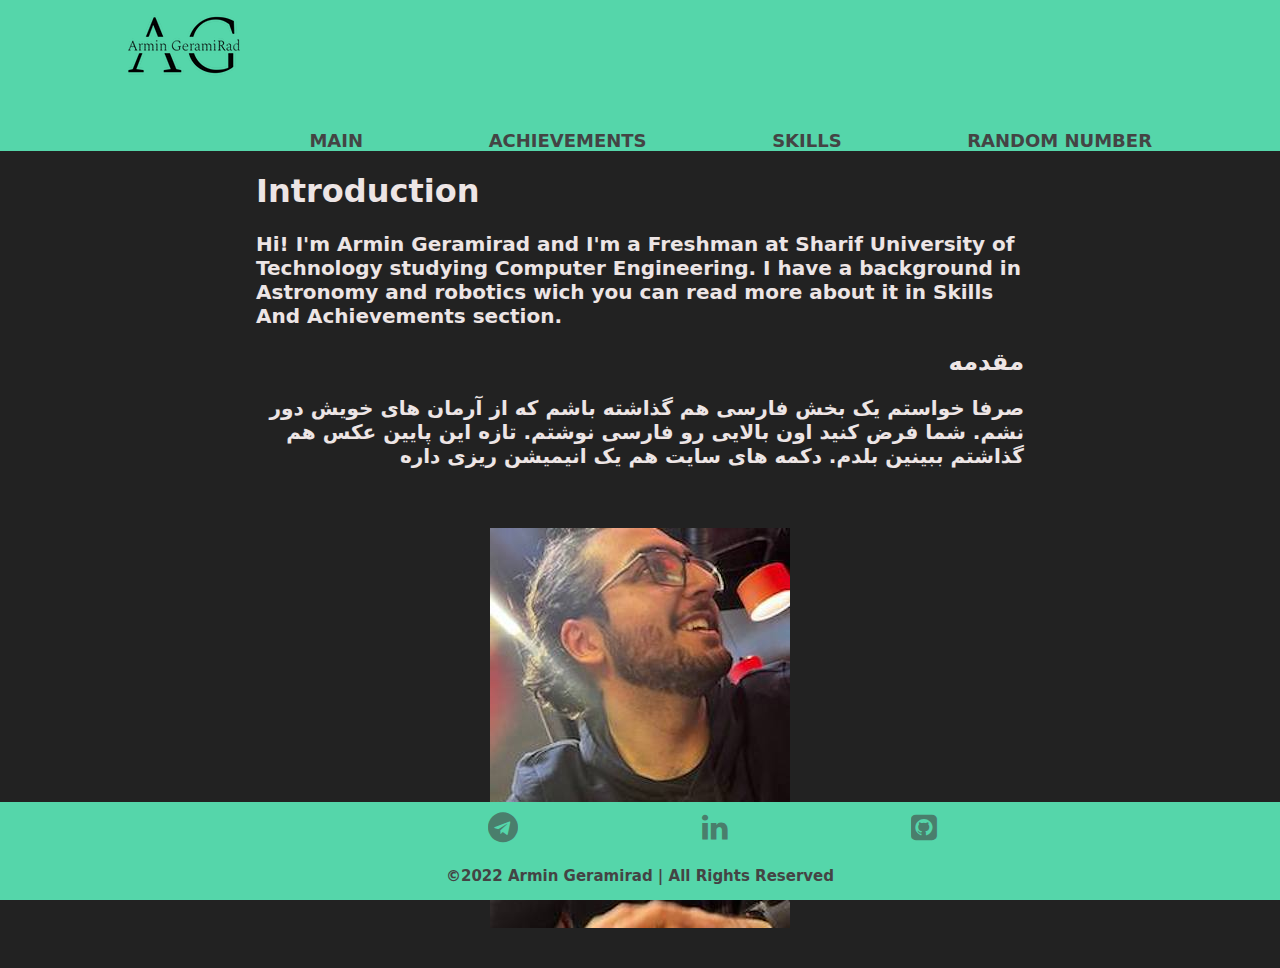
<file: templates/main.html>
<html>
<head>
<link href="https://fonts.googleapis.com/css?family=Work+Sans:400,600">
<link rel="stylesheet" href="https://cdnjs.cloudflare.com/ajax/libs/font-awesome/4.7.0/css/font-awesome.min.css">
<link href="styles.css" rel="stylesheet" type="text/css">
<meta charset="utf-8">
<title>Armin's Website</title>
</head>

<body>


<header>

    <div class="container">
        
        <img src="logo.png" alt="logo" class="logo">
        <nav>
            <li><a href="main.html">Main</a></li>
            <li><a href="achievements.html">Achievements</a></li>
            <li><a href="skills.html">Skills</a></li>
            <li><a href="random.html">Random Number</a></li>
        </nav>
    </div>

</header>

<div class="containerE">
    <h1> Introduction </h1>
    <section id="text">
    <p>
    Hi! I'm Armin Geramirad and I'm a Freshman at Sharif University of Technology studying Computer Engineering.
    I have a background in Astronomy and robotics wich you can read more about it in Skills And Achievements section.
    </section>
    <h2> مقدمه </h2>
    <section id="textF">
        <p>
            صرفا خواستم یک بخش فارسی هم گذاشته باشم که از آرمان های خویش دور نشم. شما فرض کنید اون بالایی رو فارسی نوشتم.
            تازه این پایین عکس هم گذاشتم ببینین بلدم. دکمه های سایت هم یک انیمیشن ریزی داره
    </section>
    <center><img src="prof.jpeg" alt="prof" class="prof"></center>
</div>


</body>


<footer>
    <div class="containerF">

            <navF>
                <li><a href="https://t.me/rmingr" class="fa fa-telegram" style="font-size:30px"></a></li>
                <li><a href="https://linkedin.com/in/armin-geramirad-646837233" class="fa fa-linkedin" style="font-size:30px"> </a></li>
                <li><a href="https://github.com/ArminGer03" class="fa fa-github-square" style="font-size:30px"></a></li>
            </navF>
            <section id="textFoot">
                <p>&copy;2022 Armin Geramirad | All Rights Reserved</p>
            </section>
            

    </div>
</footer>


</html>
</file>
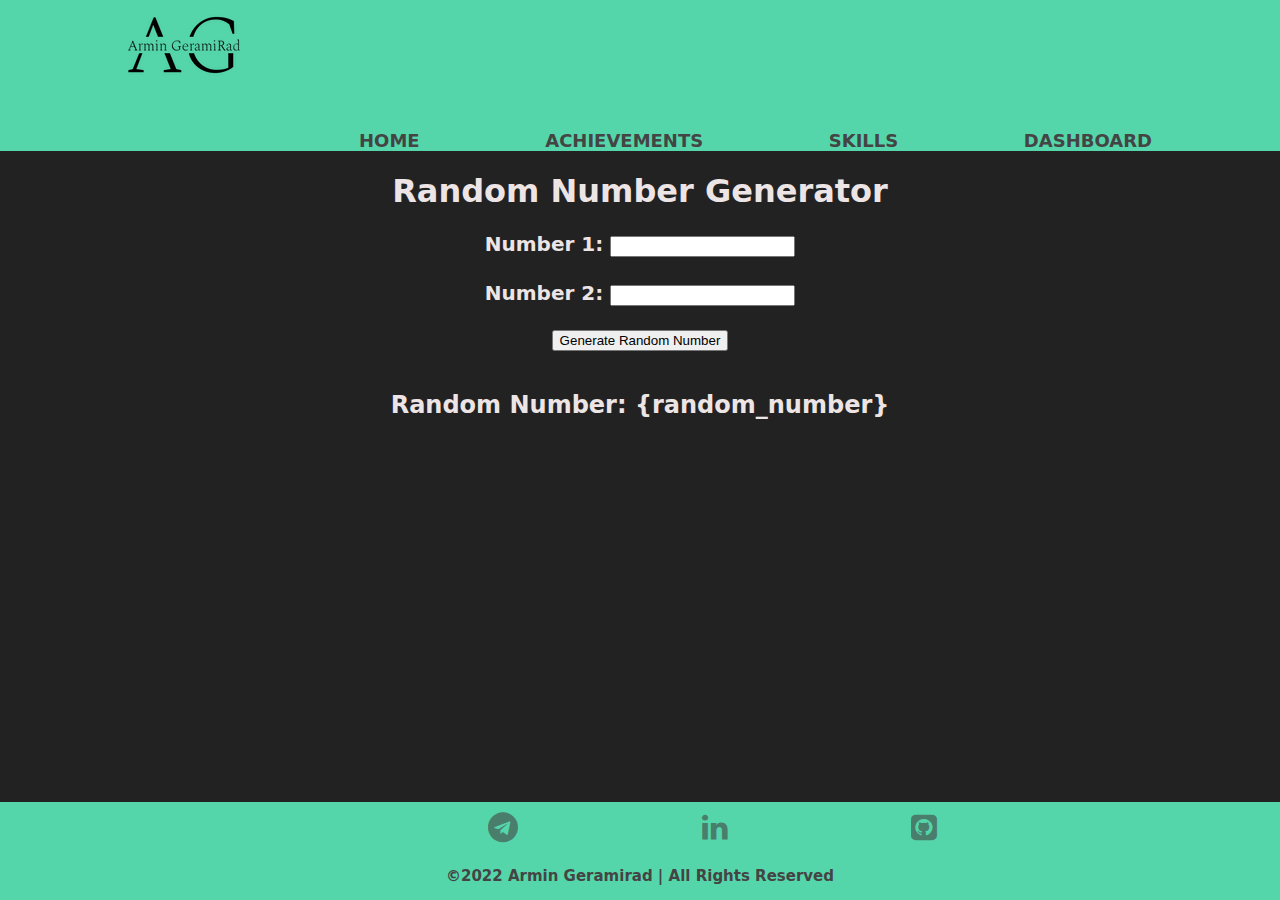
<file: templates/random.html>
<html>
<head>
<link href="https://fonts.googleapis.com/css?family=Work+Sans:400,600">
<link rel="stylesheet" href="https://cdnjs.cloudflare.com/ajax/libs/font-awesome/4.7.0/css/font-awesome.min.css">
<link href="styles.css" rel="stylesheet" type="text/css">
<meta charset="utf-8">
<title>Armin's Website</title>


<script>
    function validateForm() {
        var myField1 = document.getElementById("num1").value;
        if (myField1 === "") {
            alert("Please enter a value for Number1 field.");
            return false;
        }
        var myField2 = document.getElementById("num2").value;
        if (myField2 === "") {
            alert("Please enter a value for Number2 field.");
            return false;
        }

        else if(myField2 === myField1){
            alert("Please enter two diffrent numbers.");
            return false;
        }
    }
</script>


</head>

<body>


<header>

    <div class="container">
        
        <img src="logo.png" alt="logo" class="logo">
        <nav>
            <li><a href="home">Home</a></li>
            <li><a href="achievements">Achievements</a></li>
            <li><a href="skills">Skills</a></li>
            <li><a href="dashboard">Dashboard</a></li>
        </nav>
    </div>

</header>

<div class="fields">
    <h1>Random Number Generator</h1>
    <form action="/" method="POST" onsubmit="return validateForm()">
        <label for="num1">Number 1:</label>
        <input type="number" id="num1" name="num1"><br><br>
        <label for="num2">Number 2:</label>
        <input type="number" id="num2" name="num2"><br><br>
        <input type="submit" value="Generate Random Number">
    </form>
    <h2>Random Number: {random_number}</h2>
</div>


</body>


<footer>
    <div class="containerF">

            <navF>
                <li><a href="https://t.me/rmingr" class="fa fa-telegram" style="font-size:30px"></a></li>
                <li><a href="https://linkedin.com/in/armin-geramirad-646837233" class="fa fa-linkedin" style="font-size:30px"> </a></li>
                <li><a href="https://github.com/ArminGer03" class="fa fa-github-square" style="font-size:30px"></a></li>
            </navF>
            <section id="textFoot">
                <p>&copy;2022 Armin Geramirad | All Rights Reserved</p>
            </section>
            

    </div>
</footer>


</html>
</file>
<file: templates/styles.css>
@import url('https://fonts.googleapis.com/css?family=Work+Sans:400,600');
body {
	margin: 0;
	background: #222;
	font-family: 'Baskerville', sans;
	font-weight: 800;
}

.container {
	width: 80%;
	margin: 0 auto;
}
 
header {
  background: #55d6aa;
}

header::after {
  content: '';
  display: table;
  clear: both;
}

.logo {
  float: left;
  padding: 10px 0;
} 
 
nav {
  float: right;
}

nav ul {
  margin: 0;
  padding: 0;
  list-style: none;
}

nav li {
  display: inline-block;
  margin-left: 120px;
  padding-top: 40px;

  position: relative;
}

nav a {
  color: #444;
  text-decoration: none;
  text-transform: uppercase;
  font-size: 18px;
}

nav a:hover {
  color: #000;
}

nav a::before {
  content: '';
  display: block;
  height: 5px;
  background-color: #444;

  position: absolute;
  top: 0;
  width: 0%;

  transition: all ease-in-out 250ms;
}

nav a:hover::before {
  width: 100%;
}  
.containerE {
	width: 60%;
	margin: 0 auto;
}

h1{
  font-family: 'Baskerville', sans;
  font-weight:Bold;
  color: #ede5e5;
}

#text{
  font-family: 'Baskerville', sans;
  font-size: 20px;
  color: #ede5e5;
  text-align: left;
}

h2{
  font-family: 'Baskerville', sans;
  font-weight:Bold;
  color: #ede5e5;
  text-align: right;
}

#textF{
  font-family: 'Baskerville', sans;
  font-size: 20px;
  color: #ede5e5;
  text-align: right;
}
.prof {
  float: center;
  padding: 40px 0;
} 
form{
  font-family: 'Baskerville', sans;
  font-size: 20px;
  color: #ede5e5;
  text-align: center;
}
p3{
  font-family: 'Baskerville', sans;
  font-size: 20px;
  color: #ede5e5;
  text-align: right;
}
errorForm{
  font-family: 'Baskerville', sans;
  font-size: 20px;
  color: #d70f0f;
  text-align: right;
}
footer {
  background: #55d6aa;
  bottom: 0px;
  position: absolute;
  width: 100%;
}
footer::after {
  content: '';
  display: table;
  clear: both;
}
navF {
  text-align: center;
}
navF ul {
  margin: 0;
  padding: 0;
  list-style: none;
}

navF li {
  display: inline-block;
  margin-left: 158px;
  padding: 10px;
  position: relative;
}

navF a {
  opacity: 0.6;
  color: #444;
  text-decoration: none;
  text-transform: uppercase;
  font-size: 10px;
}

navF a:hover {
  opacity: 1;
}

.containerF {
	width: 50%;
	margin: 0 auto;
}

#textFoot{
  font-family: 'Baskerville', sans;
  font-size: 15px;
  color: #444;
  text-align: center;
}

.fields {
  display: flex;
  flex-direction: column;
  align-items: center;
  justify-content: center;
  text-align: center;
}

.table-container {
  height: 300px;
  display: flex;
  flex-direction: column;
  align-items: center;
  justify-content: center;
  text-align: center;
  overflow-y: scroll;
}

table {
  width: 60%;
  border-collapse: collapse;
}

th,
td {
  padding: 8px;
  text-align: center;
}

th {
  background-color: #f2f2f2;
}

td {
  background-color: white; /* Set the background color of the cells to white */
}
</file>
